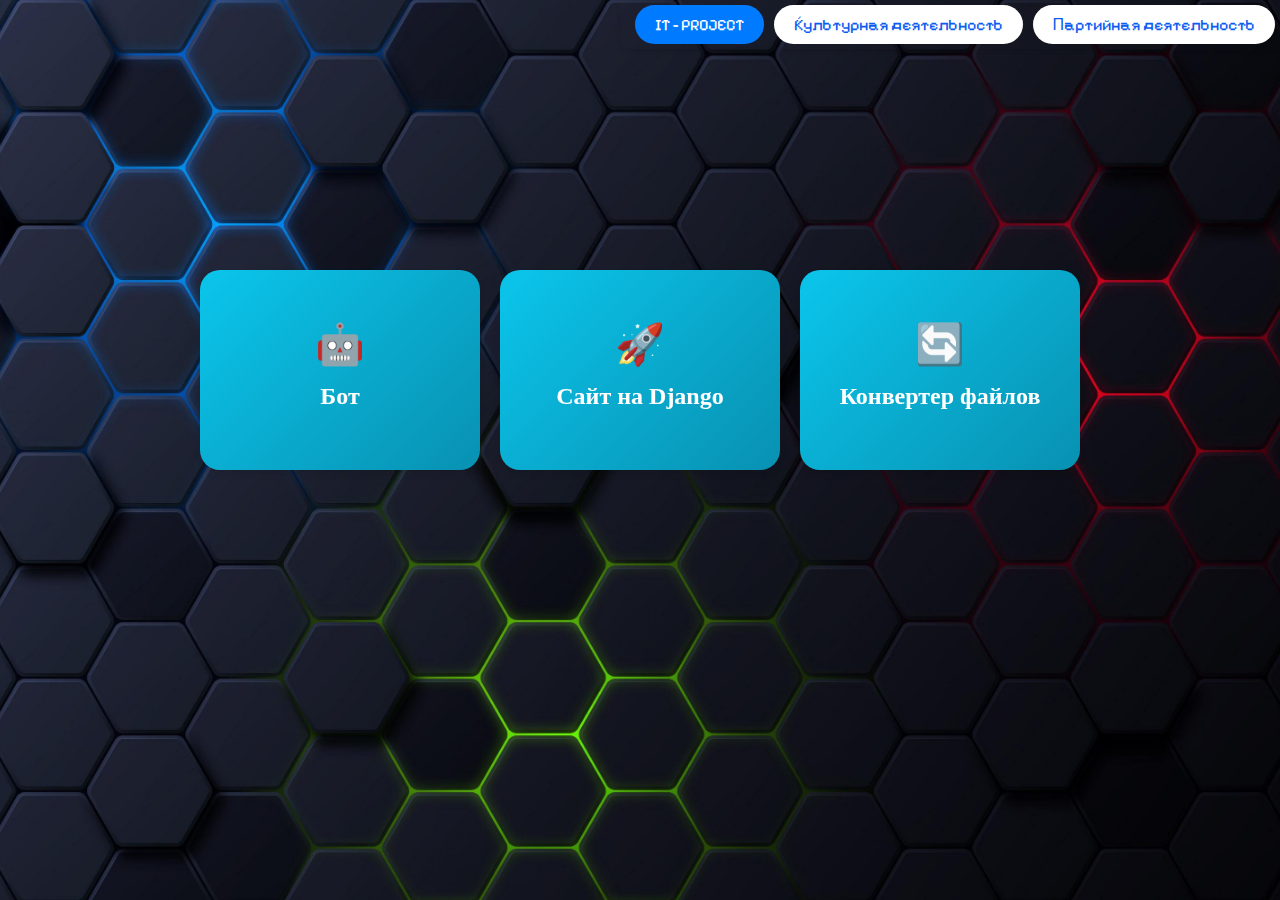
<file: index.html>
<!DOCTYPE html>
<html lang="en">
<head>
    <meta charset="UTF-8">
    <meta name="viewport" content="width=device-width, initial-scale=1.0">
    <title>Портфолио</title>
    <link rel="stylesheet" href="index.css">    
    <link rel="preconnect" href="https://fonts.googleapis.com">
    <link rel="preconnect" href="https://fonts.gstatic.com" crossorigin>
    <link href="https://fonts.googleapis.com/css2?family=Great+Vibes&family=Pixelify+Sans:wght@400..700&display=swap" rel="stylesheet">
    <link rel="icon" href="Фото/Инонка.png" type="image/x-icon"> 
</head>
<body>
    <div class="tabs-container">
        <a class="tab active">IT - PROJECT</a>
        <a class="tab" href="kult.html">Культурная деятельность</a>
        <a class="tab" href="partin.html">Партийная деятельность</a>
    </div>

    <!-- Пустое содержимое страницы -->
    <div class="projects-container">
        <div class="project-card">
            <div class="project-card-inner">
                <div class="project-card-front">
                    <div class="project-icon">🤖</div>
                    <h3>Бот</h3>
                </div>
                <div class="project-card-back">
                    Мною создан telegram-bot для принятия обращений от граждан, касаемо проблем в городе ОБИ
                </div>
            </div>
        </div>
        
        <div class="project-card">
            <div class="project-card-inner">
                <div class="project-card-front">
                    <div class="project-icon">🚀</div>
                    <h3>Сайт на Django</h3>
                </div>
                <div class="project-card-back">
                    Я написал сайт, в котором люди могут найти себе быструю работу на один день и сразу получить деньги
                </div>
            </div>
        </div>
        
        <div class="project-card">
            <div class="project-card-inner">
                <div class="project-card-front">
                    <div class="project-icon">🔄</div>
                    <h3>Конвертер файлов</h3>
                </div>
                <div class="project-card-back">Я создал BASH-скрипт для конвертации файлов из docx в pdf</div>
            </div>
        </div>
    </div>
</body>
</html>
</file>
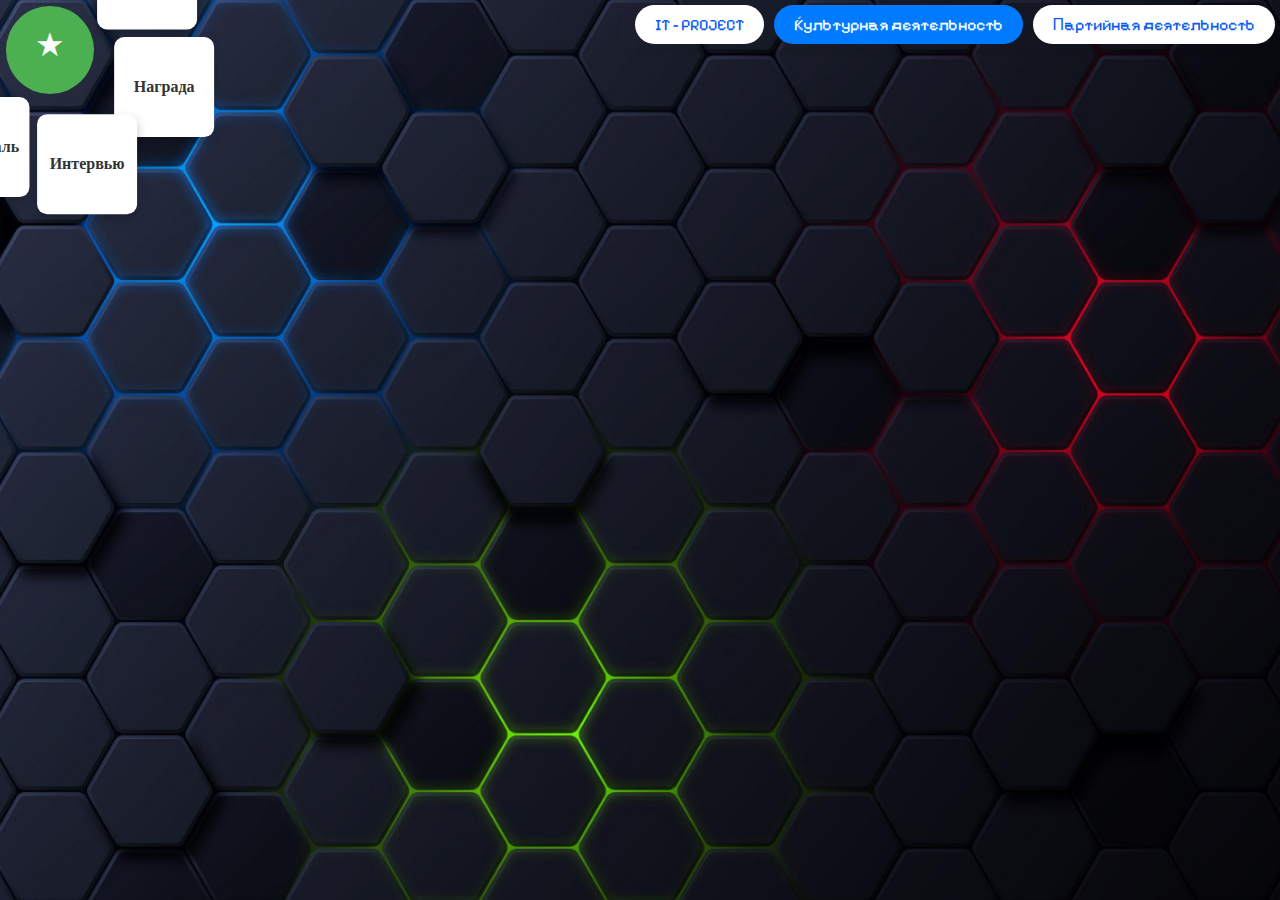
<file: kult.html>
<!DOCTYPE html>
<html lang="en">
<head>
    <meta charset="UTF-8">
    <meta name="viewport" content="width=device-width, initial-scale=1.0">
    <title>Портфолио</title>
    <link rel="stylesheet" href="index.css">    
    <link rel="preconnect" href="https://fonts.googleapis.com">
    <link rel="preconnect" href="https://fonts.gstatic.com" crossorigin>
    <link href="https://fonts.googleapis.com/css2?family=Great+Vibes&family=Pixelify+Sans:wght@400..700&display=swap" rel="stylesheet">
    <link rel="icon" href="Фото/Инонка.png" type="image/x-icon"> 
</head>
<body>
    <div class="tabs-container">
        <a class="tab" href="index.html">IT - PROJECT</a>
        <a class="tab active">Культурная деятельность</a>
        <a class="tab" href="partin.html">Партийная деятельность</a>
    </div>
    <div class="fan-card">
        <!-- SVG иконка (можно заменить на свою) -->
        <svg class="fan-icon" viewBox="0 0 100 100" xmlns="http://www.w3.org/2000/svg">
            <circle cx="50" cy="50" r="40" fill="#4CAF50" />
            <text x="50" y="55" font-size="30" text-anchor="middle" fill="white">★</text>
        </svg>

        <!-- Элементы веера -->
        <div class="fan-items" id="fanItems">
            <!-- Элементы добавляются через JS -->
        </div>
    </div>

    <script>
        const fanItemsContainer = document.getElementById('fanItems');
        
        // Данные для элементов веера (можно менять)
        const items = [
            { title: "Выставка 2023", link: "https://example.com/event1" },
            { title: "Концерт", link: "https://example.com/event2" },
            { title: "Награда", link: "https://example.com/award" },
            { title: "Интервью", link: "https://example.com/interview" },
            { title: "Фестиваль", link: "https://example.com/festival" }
        ];

        // Создаем элементы веера
        items.forEach((item, index) => {
            const fanItem = document.createElement('div');
            fanItem.className = 'fan-item';
            fanItem.innerHTML = `<a href="${item.link}" target="_blank">${item.title}</a>`;
            
            // Распределяем элементы по кругу
            const angle = (index / items.length) * Math.PI * 1.5 - Math.PI / 2;
            const radius = 120;
            fanItem.style.transform = `translate(${Math.cos(angle) * radius}px, ${Math.sin(angle) * radius}px)`;
            
            fanItemsContainer.appendChild(fanItem);
        });
    </script>
        
    
</body>
</html>
</file>
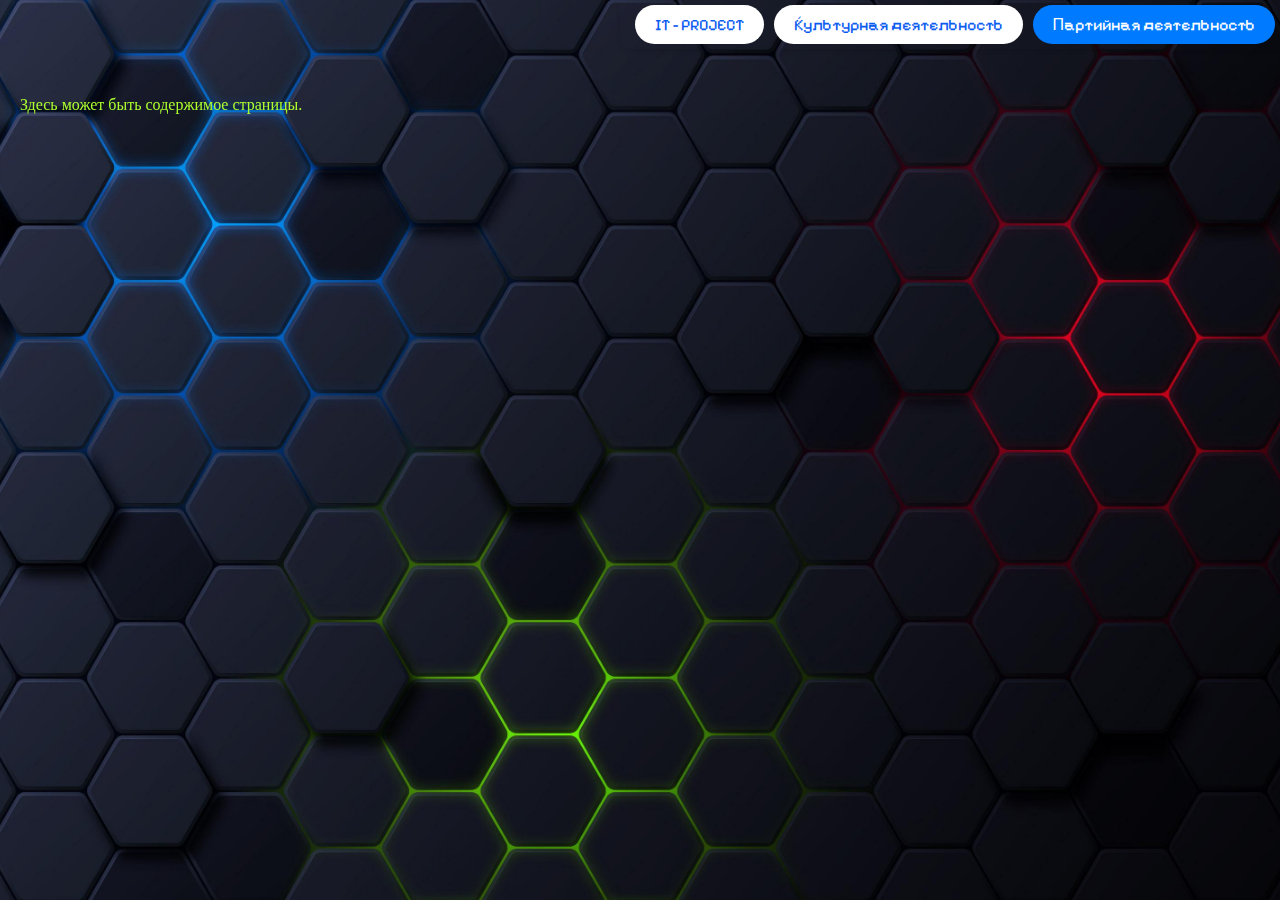
<file: partin.html>
<!DOCTYPE html>
<html lang="en">
<head>
    <meta charset="UTF-8">
    <meta name="viewport" content="width=device-width, initial-scale=1.0">
    <title>Портфолио</title>
    <link rel="stylesheet" href="index.css">    
    <link rel="preconnect" href="https://fonts.googleapis.com">
    <link rel="preconnect" href="https://fonts.gstatic.com" crossorigin>
    <link href="https://fonts.googleapis.com/css2?family=Great+Vibes&family=Pixelify+Sans:wght@400..700&display=swap" rel="stylesheet">
    <link rel="icon" href="Фото/Инонка.png" type="image/x-icon"> 
</head>
<body>
    <div class="tabs-container">
        <a class="tab" href="index.html">IT - PROJECT</a>
        <a class="tab" href="kult.html">Культурная деятельность</a>
        <a class="tab active">Партийная деятельность</a>
    </div>

    <!-- Пустое содержимое страницы -->
    <div style="margin-top: 60px; padding: 20px;">
        <p>Здесь может быть содержимое страницы.</p>
    </div>
</body>
</html>
</file>
<file: index.css>
h4{
    position: fixed;
    color: greenyellow
    
}

head{
    position: relative;
    background: yellow;
}

p{
    position: fixed;
    left: auto;
    color: greenyellow;
    
}

body, html {
    margin: 0;
    padding: 0;
    height: 100%;
    overflow: hidden; /* Отключаем прокрутку */
}
.tabs-container {
    position: absolute;
    top: 0;
    right: 0;
    display: flex;
    padding: 5px;
    border-bottom-left-radius: 10px;
    box-shadow: 0 2px 5px rgba(0, 0, 0, 0.1);
    font-family: "Pixelify Sans", sans-serif;
    font-optical-sizing: auto;
    font-style: normal;
}

/* Стили для каждой вкладки */
.tab {
    padding: 10px 20px;
    color: rgb(12, 92, 240);
    margin-left: 10px;
    background-color: #ffffff;
    cursor: pointer;
    border-radius: 20px;
    transition: background-color 0.3s ease;
    text-decoration: none
}

.tab:hover {
    background-color: #ccc;
}

/* Стили для активной вкладки */
.tab.active {
    background-color: #007bff;
    color: white;
}
body, html {
    margin: 0;
    padding: 0;
    height: 100%;
    overflow: hidden; /* Отключаем прокрутку */
    background-image: url('Фото/5073414.jpg'); /* Укажите относительный путь к изображению */
    background-size: cover; /* Растянуть изображение на весь экран */
    background-position: center; /* Центрировать изображение */
    background-repeat: no-repeat; /* Не повторять изображение */
}

.content {
    display: flex;
    justify-content: center; /* Центрировать текст по горизонтали */
    align-items: center; /* Центрировать текст по вертикали */
    height: 100vh; /* Высота 100% от видимой области экрана */
    color: white; /* Цвет текста */
    font-size: 2em; /* Размер шрифта */
    text-shadow: 2px 2px 4px rgba(0, 0, 0, 0.7); /* Тень для текста */
}

/* Контейнер для карточек (оставляем как было) */
.projects-container {
    display: flex;
    gap: 20px;
    flex-wrap: wrap;
    justify-content: center;
    padding: 170px;
    max-width: 1000px;
    margin: 100px auto 0;
    cursor: default;
    perspective: 1000px; /* Добавляем перспективу для 3D-эффекта */
}

/* Основная карточка */
.project-card {
    width: 280px;
    height: 200px; /* Фиксированная высота для равномерного переворота */
    position: relative;
}

/* Внутренний контейнер для эффекта переворота */
.project-card-inner {
    position: relative;
    width: 100%;
    height: 100%;
    transition: transform 0.6s;
    transform-style: preserve-3d; /* Сохраняем 3D-пространство */
}

/* Переворот при наведении */
.project-card:hover .project-card-inner {
    transform: rotateY(180deg);
}

/* Стили для передней и задней сторон */
.project-card-front, .project-card-back {
    position: absolute;
    width: 100%;
    height: 100%;
    backface-visibility: hidden; /* Скрываем обратную сторону при перевороте */
    border-radius: 20px;
    display: flex;
    flex-direction: column;
    justify-content: center;
    align-items: center;
    box-shadow: 0 4px 6px rgba(0, 0, 0, 0.1);
}

/* Передняя сторона */
.project-card-front {
    background: linear-gradient(135deg, #0bc5eb 0%, #0891b2 100%);
    color: white;
}

/* Задняя сторона */
.project-card-back {
    background: linear-gradient(135deg, #0891b2 0%, #0bc5eb 100%);
    transform: rotateY(180deg); /* Изначально перевернута */
    color: rgb(255, 255, 255) ;
    font-family: "Pixelify Sans", sans-serif;
    font-optical-sizing: auto;
    font-style: normal;
    padding-left: 20px;
    text-align: left;
    justify-content: center; /* Можно оставить или заменить на flex-start */
    align-items: flex-start; /* Выравниваем по левому краю (если flex) */
}

/* Остальные стили (иконки, текст) */
.project-icon {
    font-size: 40px;
    margin-bottom: 15px;
}

.project-card-front h3 {
    margin: 0 0 10px 0;
    font-size: 1.5rem;
}

.project-card-front p {
    margin: 0;
    opacity: 0.9;
    font-size: 1rem;
}

/* Адаптивность */
@media (max-width: 768px) {
    .projects-container {
        flex-direction: column;
        align-items: center;
        padding: 20px;
    }
    
    .project-card {
        width: 80%;
    }
}

/*Щас для kult.html*/

.fan-card {
    position: relative;
    width: 100px;
    height: 100px;
    cursor: pointer;
}

.fan-icon {
    width: 100%;
    height: 100%;
    transition: transform 0.3s;
}

.fan-icon:hover {
    transform: scale(1.1);
}

.fan-items {
    position: absolute;
    top: 0;
    left: 0;
    width: 100%;
    height: 100%;
    pointer-events: none;
}

.fan-item {
    position: absolute;
    width: 80px;
    height: 80px;
    background: white;
    border-radius: 10px;
    box-shadow: 0 4px 10px rgba(0, 0, 0, 0.2);
    display: flex;
    flex-direction: column;
    justify-content: center;
    align-items: center;
    text-align: center;
    padding: 10px;
    opacity: 0;
    transition: all 0.4s ease-out;
    pointer-events: none;
    transform-origin: bottom center;
}

.fan-item a {
    text-decoration: none;
    color: #333;
    font-weight: bold;
    pointer-events: auto;
}

.fan-item:hover {
    background: #e0f7fa;
}

.fan-card:hover .fan-item {
    opacity: 1;
    pointer-events: auto;
}
</file>
